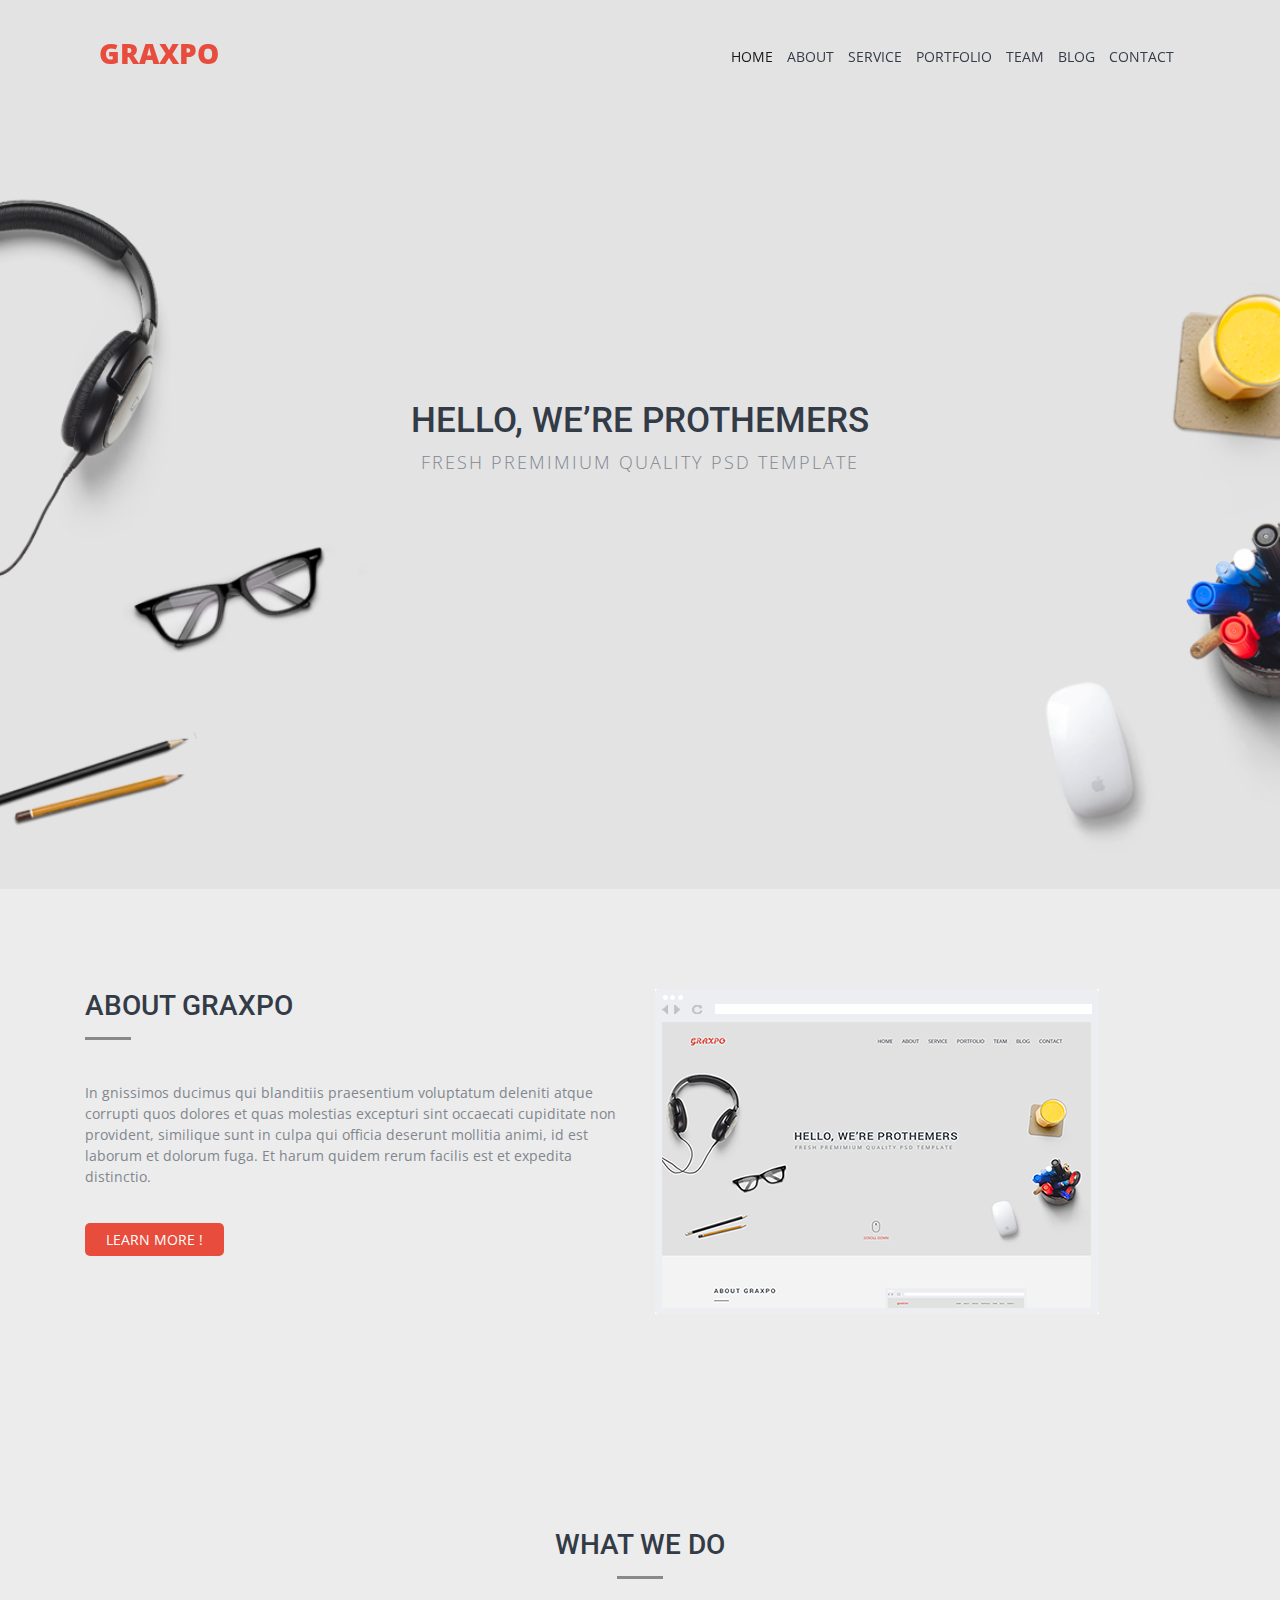
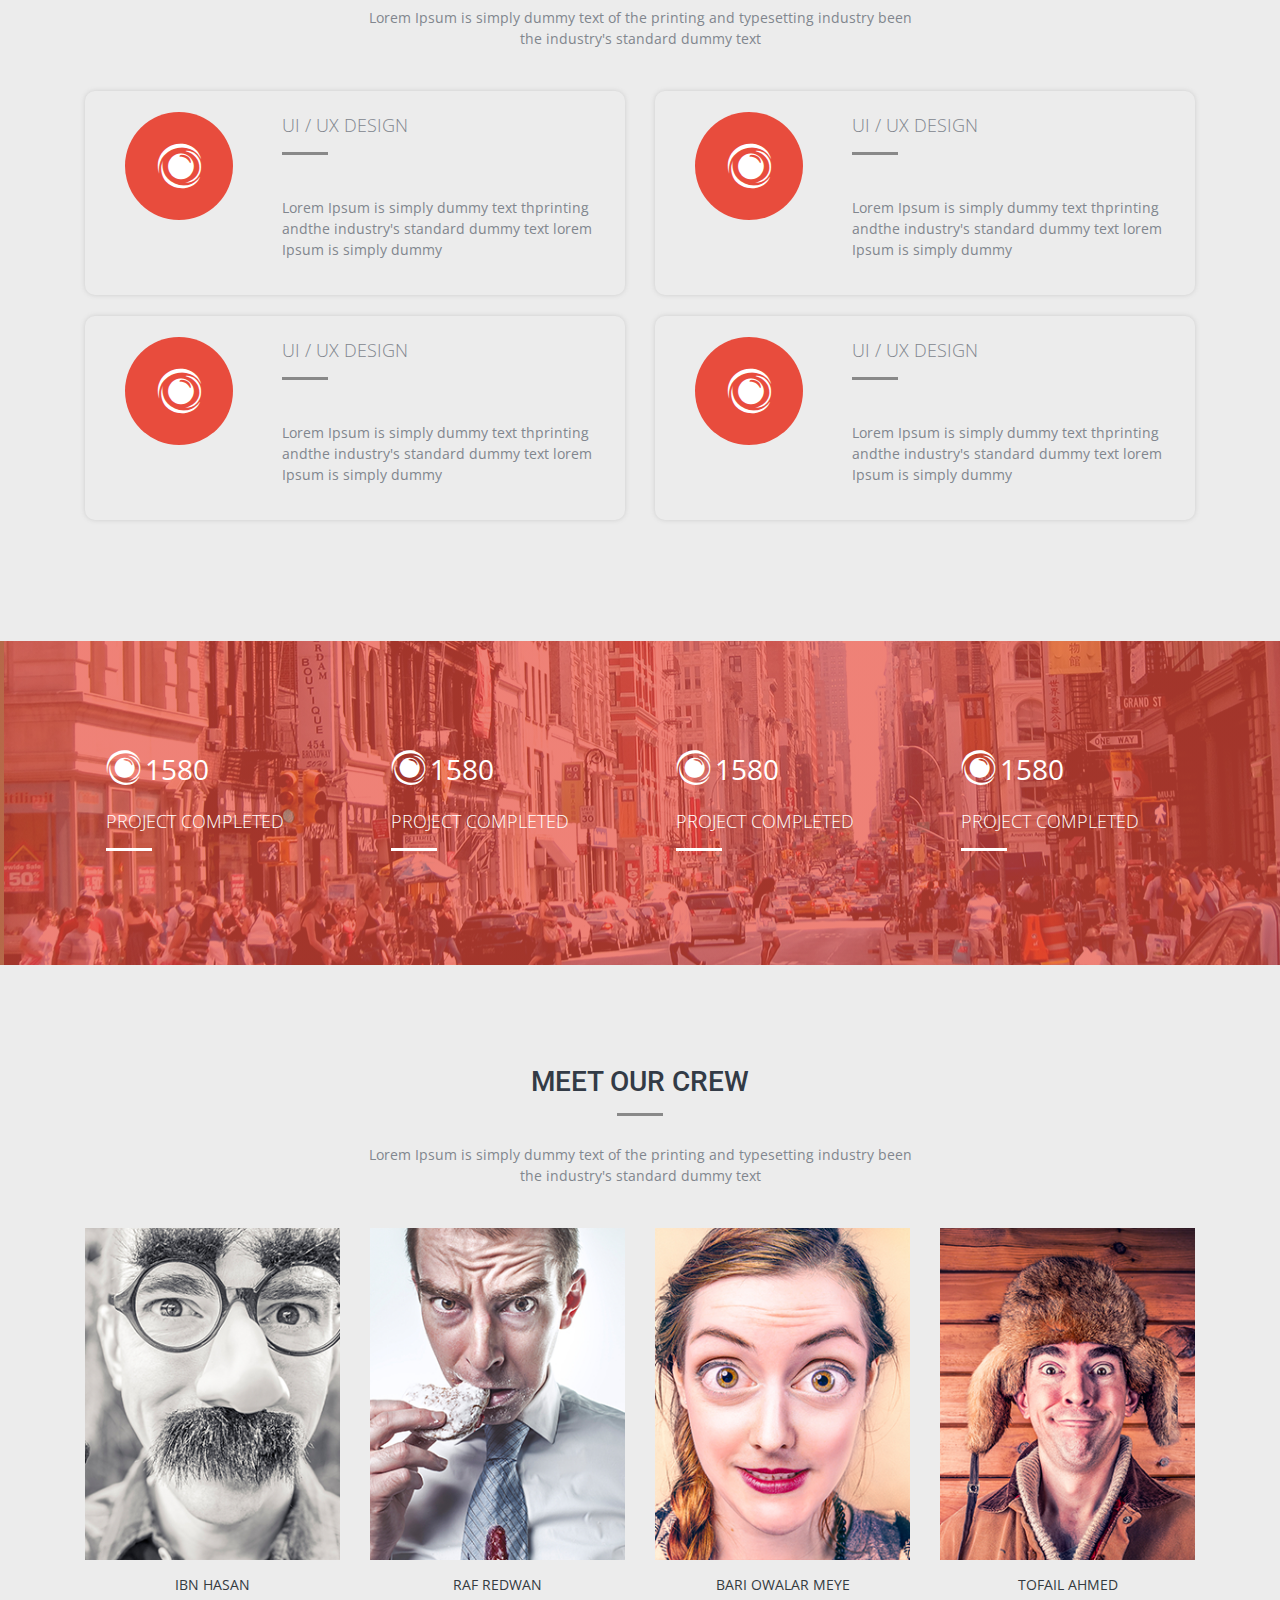
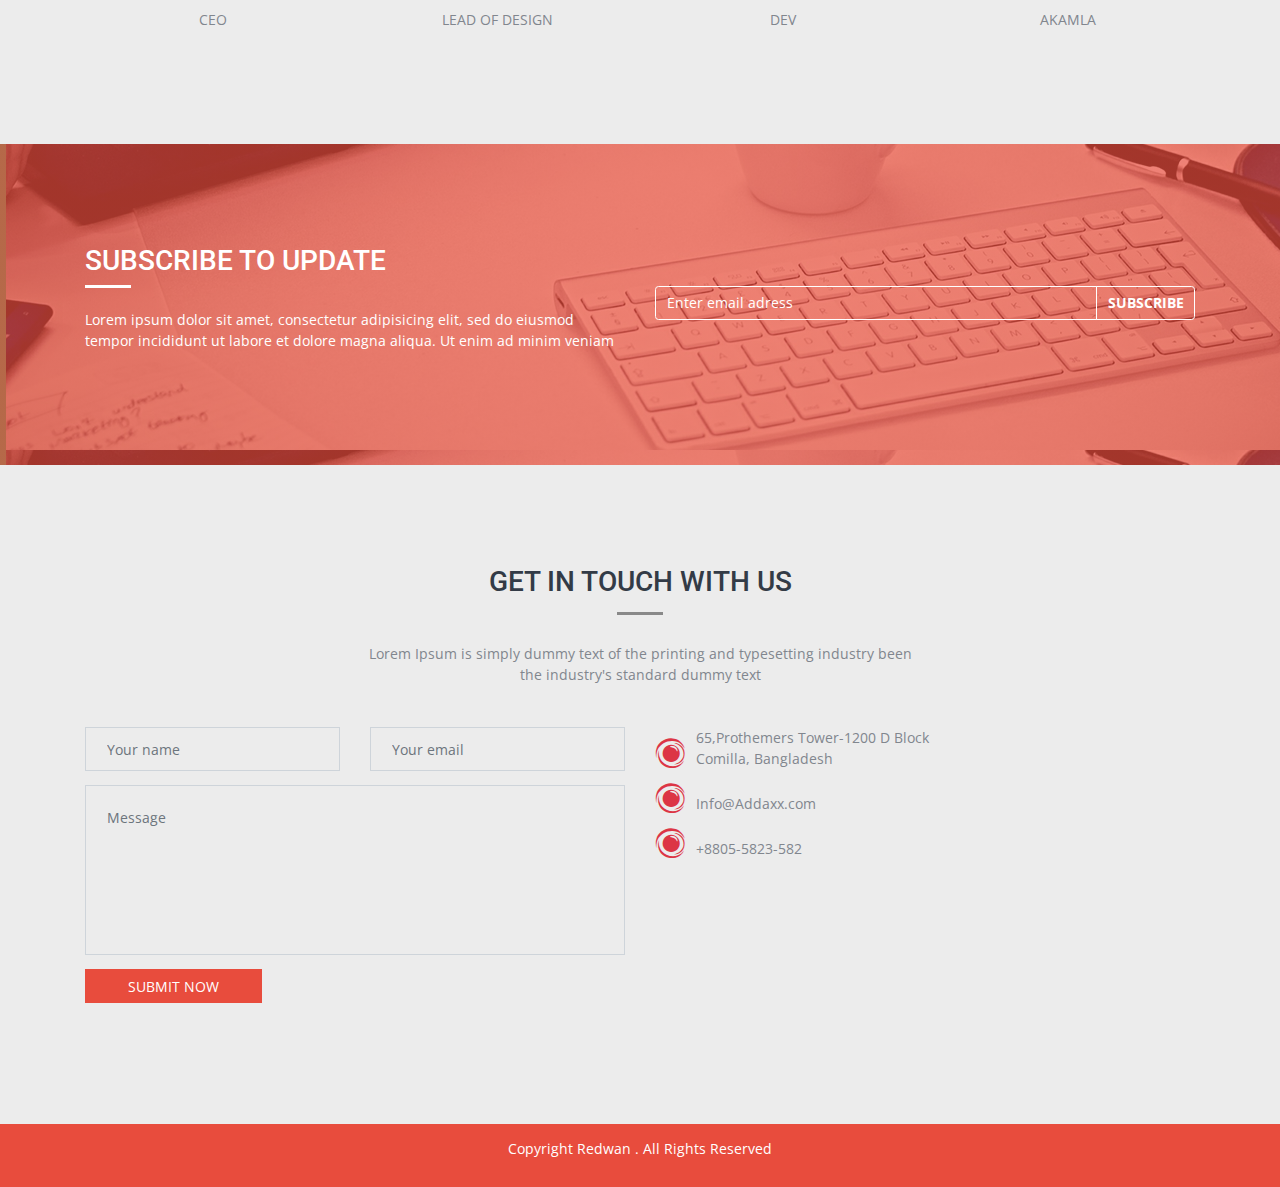
<file: index.html>
<!doctype html>
<html lang="en">
    <head>
        <!-- Required meta tags -->
        <meta charset="utf-8">
        <meta name="viewport" content="width=device-width, initial-scale=1">
        <meta name="author" content="Jovana Kocic">
        <meta name="description" content="Bootstrap project">
        <meta name="keywords" content="html, css, bootstrap, cubes">

        <!-- Bootstrap CSS -->
        <link href="css/bootstrap.css" rel="stylesheet" type="text/css"/>

        <!-- Font Awesome -->
        <link rel="stylesheet" href="https://cdnjs.cloudflare.com/ajax/libs/font-awesome/4.7.0/css/font-awesome.min.css">






        <!--THEME CSS-->  
        <link href="css/style.css" rel="stylesheet" type="text/css"/>
        <link href="css/responsive.css" rel="stylesheet" type="text/css"/>

        <title>Graxpo</title>
    </head>
    <body>
        <header class="py-2 py-lg-4 fixed-top bg-transparent">
            <div class="container">
                <nav class="navbar navbar-expand-md navbar-light mx-0">
                    <a class="navbar-brand" href="#">
                        GRAXPO
                    </a>
                    <button class="navbar-toggler" type="button" data-toggle="collapse" data-target="#main-menu" aria-controls="main-menu" aria-expanded="false" aria-label="Toggle navigation">
                        <span class="navbar-toggler-icon"></span>
                    </button>

                    <div class="collapse navbar-collapse" id="main-menu">
                        <ul class="navbar-nav ml-auto mt-2">
                            <li class="nav-item active">
                                <a class="nav-link" href="#about">HOME<span class="sr-only">(current)</span></a>
                            </li>
                            <li class="nav-item">
                                <a class="nav-link" href="#video">ABOUT</a>
                            </li>
                            <li class="nav-item">
                                <a class="nav-link" href="#team">SERVICE</a>
                            </li>
                            <li class="nav-item">
                                <a class="nav-link" href="#parallax">PORTFOLIO</a>
                            </li>
                            <li class="nav-item">
                                <a class="nav-link" href="#principles">TEAM</a>
                            </li>
                            <li class="nav-item">
                                <a class="nav-link" href="#portfolio">BLOG</a>
                            </li>
                            <li class="nav-item">
                                <a class="nav-link" href="#achievements">CONTACT</a>
                            </li>
                        </ul>
                    </div>
                </nav>
            </div>
        </header>
        <main>
            <section class="hello position-relative" id="home" style="background-image:url(img/lead.jpg) ">
                <div class='container'>
                    <h1 class="text-center">HELLO, WE’RE PROTHEMERS</h1>
                    <p class="text-center lead ">FRESH PREMIMIUM QUALITY PSD TEMPLATE</p>
                </div>
            </section>
            <section class="about custom-padding" id="about">
                <div class="container">
                    <div class="row">
                        <div class="col-12 col-md-6 mb-5 mb-md-0">
                            <h2 class="mb-3">ABOUT GRAXPO</h2>
                            <p class="line mb-5"></p>
                            <p class="mb-5">In gnissimos ducimus qui blanditiis praesentium voluptatum 
                                deleniti atque corrupti quos dolores et quas molestias excepturi 
                                sint occaecati cupiditate non provident, similique sunt in culpa
                                qui officia deserunt mollitia animi, id est laborum et dolorum fuga. 
                                Et harum quidem rerum facilis est et expedita distinctio. </p>
                            <a href="#" class="white-red px-4 py-2">LEARN MORE !</a>
                        </div>
                        <div class="col-12 col-md-6">
                            <figure>
                                <img src="img/Browser.jpg" alt=""/>
                            </figure>
                        </div>

                    </div>
                </div>
            </section>
            <section id="service" class="service custom-padding">
                <div class="container">
                    <h2 class="mb-3 text-center">WHAT WE DO</h2>
                    <p class="line text-center d-block "></p>
                    <p class="service-content text-center ">Lorem Ipsum is simply dummy text of the printing and typesetting industry
                        been the industry's standard dummy text </p>
                    <div class="row">
                        <div class="col-12 col-md-6 mb-4">
                            <article class="p-4 service-item">
                                <div class="row">
                                    <div class="col-12 col-sm-4 text-center">
                                        <figure>
                                            <span class="fa fa-eercast white-red"></span>
                                        </figure>
                                    </div>
                                    <div class="col-12 col-sm-8">
                                        <aside>
                                            <p class="lead">UI / UX DESIGN</p>
                                            <p class="line mb-5"></p>
                                            <p>Lorem Ipsum is simply dummy text thprinting andthe 
                                                industry's standard dummy text lorem Ipsum is simply dummy
                                            </p>
                                        </aside>
                                    </div>
                                </div>


                            </article>
                        </div>
                        <div class="col-12 col-md-6 mb-4">
                            <article class="p-4 service-item">
                                <div class="row">
                                    <div class="col-12 col-sm-4 text-center">
                                        <figure>
                                            <span class="fa fa-eercast white-red"></span>
                                        </figure>
                                    </div>
                                    <div class="col-12 col-sm-8">
                                        <aside>
                                            <p class="lead">UI / UX DESIGN</p>
                                            <p class="line mb-5"></p>
                                            <p>Lorem Ipsum is simply dummy text thprinting andthe 
                                                industry's standard dummy text lorem Ipsum is simply dummy
                                            </p>
                                        </aside>
                                    </div>
                                </div>


                            </article>
                        </div>
                        <div class="col-12 col-md-6 mb-4">
                            <article class="p-4 service-item">
                                <div class="row">
                                    <div class="col-12 col-sm-4 text-center">
                                        <figure>
                                            <span class="fa fa-eercast white-red"></span>
                                        </figure>
                                    </div>
                                    <div class="col-12 col-sm-8">
                                        <aside>
                                            <p class="lead">UI / UX DESIGN</p>
                                            <p class="line mb-5"></p>
                                            <p>Lorem Ipsum is simply dummy text thprinting andthe 
                                                industry's standard dummy text lorem Ipsum is simply dummy
                                            </p>
                                        </aside>
                                    </div>
                                </div>


                            </article>
                        </div>
                        <div class="col-12 col-md-6 mb-4">
                            <article class="p-4 service-item">
                                <div class="row">
                                    <div class="col-12 col-sm-4 text-center">
                                        <figure>
                                            <span class="fa fa-eercast white-red"></span>
                                        </figure>
                                    </div>
                                    <div class="col-12 col-sm-8">
                                        <aside>
                                            <p class="lead">UI / UX DESIGN</p>
                                            <p class="line mb-5"></p>
                                            <p>Lorem Ipsum is simply dummy text thprinting andthe 
                                                industry's standard dummy text lorem Ipsum is simply dummy
                                            </p>
                                        </aside>
                                    </div>
                                </div>


                            </article>
                        </div>
                    </div>
                </div>

            </section>
            <section class="portfolio custom-padding" id="portfolio"  style="background-image: linear-gradient(to right, rgba(232, 76, 61, 0.7), rgba(232, 76, 61,0.7)), url(img/statistics.jpg)">
                <div class="container">
                    <div class="row  ">
                        <div class="col-12 col-sm-6 col-md-3">
                            <article class="portfolio-item mx-4">
                                <div class="portfolio-link mb-1 mb-md-3">
                                    <a href="#" class="text-white fa-item"> <span class="fa fa-eercast text-white"></span></a>
                                    <a href="#" class="text-white number"> 1580 </a>
                                </div>
                                <p class="lead text-white">PROJECT COMPLETED</p>
                                <p class="line text-center d-block bg-white"></p>
                            </article>
                        </div>
                        <div class="col-12 col-sm-6 col-md-3">
                            <article class="portfolio-item mx-4">
                                <div class="portfolio-link mb-1 mb-md-3">
                                    <a href="#" class="text-white fa-item"> <span class="fa fa-eercast text-white"></span></a>
                                    <a href="#" class="text-white number"> 1580 </a>
                                </div>
                                <p class="lead text-white">PROJECT COMPLETED</p>
                                <p class="line text-center d-block bg-white"></p>
                            </article>
                        </div>
                        <div class="col-12 col-sm-6 col-md-3">
                            <article class="portfolio-item mx-4">
                                <div class="portfolio-link mb-1 mb-md-3">
                                    <a href="#" class="text-white fa-item"> <span class="fa fa-eercast text-white"></span></a>
                                    <a href="#" class="text-white number"> 1580 </a>
                                </div>
                                <p class="lead text-white">PROJECT COMPLETED</p>
                                <p class="line text-center d-block bg-white"></p>
                            </article>
                        </div>
                        <div class="col-12 col-sm-6 col-md-3">
                            <article class="portfolio-item mx-4">
                                <div class="portfolio-link mb-1 mb-md-3">
                                    <a href="#" class="text-white fa-item"> <span class="fa fa-eercast text-white"></span></a>
                                    <a href="#" class="text-white number"> 1580 </a>
                                </div>
                                <p class="lead text-white">PROJECT COMPLETED</p>
                                <p class="line text-center d-block bg-white"></p>
                            </article>
                        </div>
                    </div>
                </div>
            </section>
            <section class="team custom-padding" id="team">
                <div class="container">
                    <h2 class="mb-3 text-center">MEET OUR CREW</h2>
                    <p class="line text-center d-block "></p>
                    <p class="service-content text-center ">Lorem Ipsum is simply dummy text of the printing and typesetting industry
                        been the industry's standard dummy text </p>
                    <div class="row">
                        <div class="col-12 col-sm-6 col-md-3">
                            <figure class="position-relative">
                                <a href="#">
                                    <img src="img/team-01.jpg" alt=""/>
                                </a>
                                <div class="team-hover position-absolute white-red text-center small p-3 mx-2">
                                    <p>Hi ! I m Redwan from bangladesh.
                                        I am a Professional graphic designer
                                        & expert on print and UI/ UX .<p> 
                                    <p class="team-link">
                                        <a href="#" class="text-white fa-item mr-1"> <span class="fa fa-eercast text-white"></span></a>
                                        <a href="#" class="text-white fa-item"> <span class="fa fa-eercast text-white"></span></a>
                                    </p>
                                </div>
                            </figure>
                            <p class="text-center"><a href="#" class="text-dark">IBN HASAN</a></p>
                            <p class="text-center">CEO</p>
                        </div>
                        <div class="col-12 col-sm-6 col-md-3">
                            <figure class="position-relative">
                                <a href="#">
                                    <img src="img/team-02.jpg" alt=""/>
                                </a>
                                <div class="team-hover position-absolute white-red text-center small p-3 mx-2">
                                    <p>Hi ! I m Redwan from bangladesh.
                                        I am a Professional graphic designer
                                        & expert on print and UI/ UX .<p> 
                                    <p class="team-link">
                                        <a href="#" class="text-white fa-item mr-1"> <span class="fa fa-eercast text-white"></span></a>
                                        <a href="#" class="text-white fa-item"> <span class="fa fa-eercast text-white"></span></a>
                                    </p>
                                </div>
                            </figure>
                            <p class="text-center"><a href="#" class="text-dark">RAF REDWAN</a></p>
                            <p class="text-center">LEAD OF DESIGN </p>
                        </div>
                        <div class="col-12 col-sm-6 col-md-3">
                            <figure class="position-relative">
                                <a href="#">
                                    <img src="img/team-03.jpg" alt=""/>
                                </a>
                                <div class="team-hover position-absolute white-red text-center small p-3 mx-2">
                                    <p>Hi ! I m Redwan from bangladesh.
                                        I am a Professional graphic designer
                                        & expert on print and UI/ UX .<p> 
                                    <p class="team-link">
                                        <a href="#" class="text-white fa-item mr-1"> <span class="fa fa-eercast text-white"></span></a>
                                        <a href="#" class="text-white fa-item"> <span class="fa fa-eercast text-white"></span></a>
                                    </p>
                                </div>
                            </figure>
                            <p class="text-center"><a href="#" class="text-dark">BARI OWALAR MEYE</a></p>
                            <p class="text-center">DEV</p>
                        </div>
                        <div class="col-12 col-sm-6 col-md-3">
                            <figure class="position-relative">
                                <a href="#">
                                    <img src="img/team-04.jpg" alt=""/>
                                </a>
                                <div class="team-hover position-absolute white-red text-center small p-3 mx-2">
                                    <p>Hi ! I m Redwan from bangladesh.
                                        I am a Professional graphic designer
                                        & expert on print and UI/ UX .<p> 
                                    <p class="team-link">
                                        <a href="#" class="text-white fa-item mr-1"> <span class="fa fa-eercast text-white"></span></a>
                                        <a href="#" class="text-white fa-item"> <span class="fa fa-eercast text-white"></span></a>
                                    </p>
                                </div>
                            </figure>
                            <p class="text-center"><a href="#" class="text-dark">TOFAIL AHMED</a></p>
                            <p class="text-center">AKAMLA</p>
                        </div>
                    </div>
            </section>
            <section class="subscribe custom-padding" id="subscribe"  style="background-image: linear-gradient(to right, rgba(232, 76, 61, 0.7), rgba(232, 76, 61,0.7)), url(img/subscribe.jpg)">
                <div class="container">
                    <div class="row">
                        <div class="col-12 col-md-6 mb-5 mb-md-0 ">
                            <h2 class="mb-2 text-white">SUBSCRIBE TO UPDATE</h2>
                            <p class="line mb-4 bg-white"></p>
                            <p class="text-white">Lorem ipsum dolor sit amet, consectetur adipisicing 
                                elit, sed do eiusmod tempor incididunt ut labore et dolore magna
                                aliqua. Ut enim ad minim veniam </p>

                        </div>
                        <div class="col-12 col-md-6 mb-5 mb-md-0 my-md-5 ">
                            <div class="input-group">
                                <input type="text" class="form-control bg-transparent border-white" placeholder="Enter email adress" aria-label="Recipient's username" aria-describedby="button-addon2">
                                <div class="input-group-append">
                                    <button class="btn bg-transparent border-white text-white font-weight-bold" type="button" id="button-addon2">SUBSCRIBE</button>
                                </div>
                            </div>
                        </div>
                        </section>
                        <section class="contact custom-padding" id="contact">
                            <div class="container">
                                <h2 class="mb-3 text-center">GET IN TOUCH WITH US</h2>
                                <p class="line text-center d-block "></p>
                                <p class="service-content text-center ">Lorem Ipsum is simply dummy text of the printing and typesetting industry
                                    been the industry's standard dummy text </p>
                                <div class="row">
                                    <div class="col-12 col-md-6">
                                        <div class="form-group">
                                            <div class="row mb-3">
                                                <div class="col-12 col-md-6">
                                                    <input class="form-control bg-transparent p-4" type="text"  placeholder="Your name">
                                                </div>
                                                <div class="col-12 col-md-6">
                                                    <input class="form-control bg-transparent p-4" type="email"  placeholder="Your email">
                                                </div>
                                           </div>
                                            <textarea class="form-control mb-3 bg-transparent p-4" placeholder="Message" rows="6"></textarea>
                                            <button type="submit" class="btn white-red mb-2 px-5 ">SUBMIT NOW</button>
                                        </div>
                                    </div>
                                    <div class="col-12 col-md-6">
                                        <aside>
                                            <div>
                                            <a href="#" class="fa fa-eercast text-danger bg-transparent mr-2 text-center"></a>
                                            <p class="d-inline-block w-50">65,Prothemers Tower-1200 D Block Comilla, Bangladesh</p>
                                            </div>
                                            <div>
                                            <a href="#" class="fa fa-eercast text-danger bg-transparent mr-2 text-center"></a>
                                            <p class="d-inline-block w-50">Info@Addaxx.com</p>
                                            </div>
                                            <div>
                                            <a href="#" class="fa fa-eercast text-danger bg-transparent mr-2 text-center"></a>
                                            <p class="d-inline-block w-50">+8805-5823-582</p>
                                            </div>
                                        </aside>
                                    </div>
                                </div>
                            </div>
                        </section>
        </main>
        <footer>
            <section class="end white-red p-3">
                <p class="text-center">Copyright Redwan . All Rights Reserved</p> 
            </section>
        </footer>





                        <!-- Optional JavaScript -->
                        <!-- jQuery first, then Popper.js, then Bootstrap JS -->
                        <script src="js/jquery.js" type="text/javascript"></script>
                        <script src="js/popper.js" type="text/javascript"></script>
                        <script src="js/bootstrap.min.js" type="text/javascript"></script>

                        </body>
                        </html>
</file>
<file: css/style.css>
@import url('https://fonts.googleapis.com/css?family=Open+Sans|Roboto&subset=latin-ext');



html{
    font-size: 14px;
}
body{
    font-family: 'Open Sans', sans-serif;
    color: #81868E;
    background-color: #ECECEC;
}
img{
    max-width: 100%;
}


.navbar .navbar-brand{
    color: #E84C3D !important;
    font-weight: 800;
    font-size: 2rem;
        
}
.navbar-nav .nav-item .nav link{
    text-decoration: none;       
}
.navbar-light .navbar-nav .nav-link {
    color: #333B46; 

}
.navbar-light .navbar-nav .nav-link:hover{
    color: #E84C3D !important;
}
.hello{
    padding: 200px 0 !important;
    background-size: cover;
    background-position: center;
   
}
h1,h2,
.h1,.h2{
    color: #333B46 !important;
    font-family: 'Roboto', sans-serif;	
    font-weight: 500;	
  
}
.navbar-nav{
    background: wheat;
    text-align: center;
    padding: 2px 0;
}
.navbar-nav .nav-link{
    border-bottom: 1px solid #000;
}
.navbar-nav .nav-link:hover{
    border-bottom: 2px solid #000
}
.hello p{
    letter-spacing: 2px;
    
}
.navbar-toggler{
    background: #E84C3D
}
.navbar-light .navbar-toggler-icon {
    background-image: url("data:image/svg+xml;charset=utf8,%3Csvg viewBox='0 0 30 30' xmlns='http://www.w3.org/2000/svg'%3E%3Cpath stroke='rgba(0, 0, 0, 1)' stroke-width='2' stroke-linecap='round' stroke-miterlimit='10' d='M4 7h22M4 15h22M4 23h22'/%3E%3C/svg%3E");
}
.line{
  height: 3px;	
  width: 46px;
  border: 1px solid #898989;
  background-color: #898989;
}
.custom-padding{
    padding: 100px 0;
}
.white-red{
   background: #E84C3D;
   color: #fff;
}
.about a{
    text-decoration: none;
    border-radius: 5px;
}
.about a:hover{
   color: #E84C3D;
   background: #fff;
   border: 1px solid #E84C3D
}
.service .line:first-of-type,
.team .line:first-of-type,
.contact .line:first-of-type{
    margin: 0 auto 2rem;
}
.service .fa{
    font-size: 45px;
    height: 108px;
    width: 108px;
    line-height: 108px;
    border-radius: 50%;
    
}
.service article:hover{
   color: #fff;
   background: #E84C3D;
}
.service article:hover .fa{
    background: #fff;
   color: #E84C3D;
}
.service article:hover .line{
    background-color: #fff;
    border: 1px solid #fff;
}
.service-content{
    margin: 0 auto 3rem;
}

.service-item{
    border-radius: 10px;
    box-shadow: 0 0 5px #ccc;
}
.portfolio .number{
    font-size: 2rem;
    text-decoration: none;
}
.portfolio .fa-item{
    font-size: 2.5rem;
    
}
.portfolio .line,
.subscribe .line{
    border: white;
}
.team a{
    
    text-decoration: none;
}
.team .fa{
    font-size: 2rem;
}
.team-hover{
    position:absolute;
    bottom: 2%;
   display: none;
}
.team figure:hover .team-hover{
    display:block;
    transition: 0.5s linear
}
.subscribe input::placeholder {
  color: #fff;
}
.contact .fa{
    font-size: 30px
}
.contact a{
    text-decoration: none;
}
.contact input,
.contact textarea,
.contact button{
    border-radius: 0;
}
.contact textarea{
   resize: none
}
</file>
<file: css/responsive.css>
@media(min-width:576px){
    .custom-padding{
    padding: 100px 0;
}
    
    
    
    
    
}


@media(min-width:768px){
    .hello{
        padding: 400px 0 !important;
    }
    .navbar-nav{
    background: transparent;
    text-align: center;
    padding: 0;
}   
.navbar-nav .nav-link{
    border-bottom: none
}
.navbar-nav .nav-link:hover{
    border-bottom: none
}
.service-content{
    width: 50%;
}
    
    
}


@media(min-width:992px){
    
   
    
    
}





@media(min-width:1200px){
    
    
    
    
    
}
</file>
